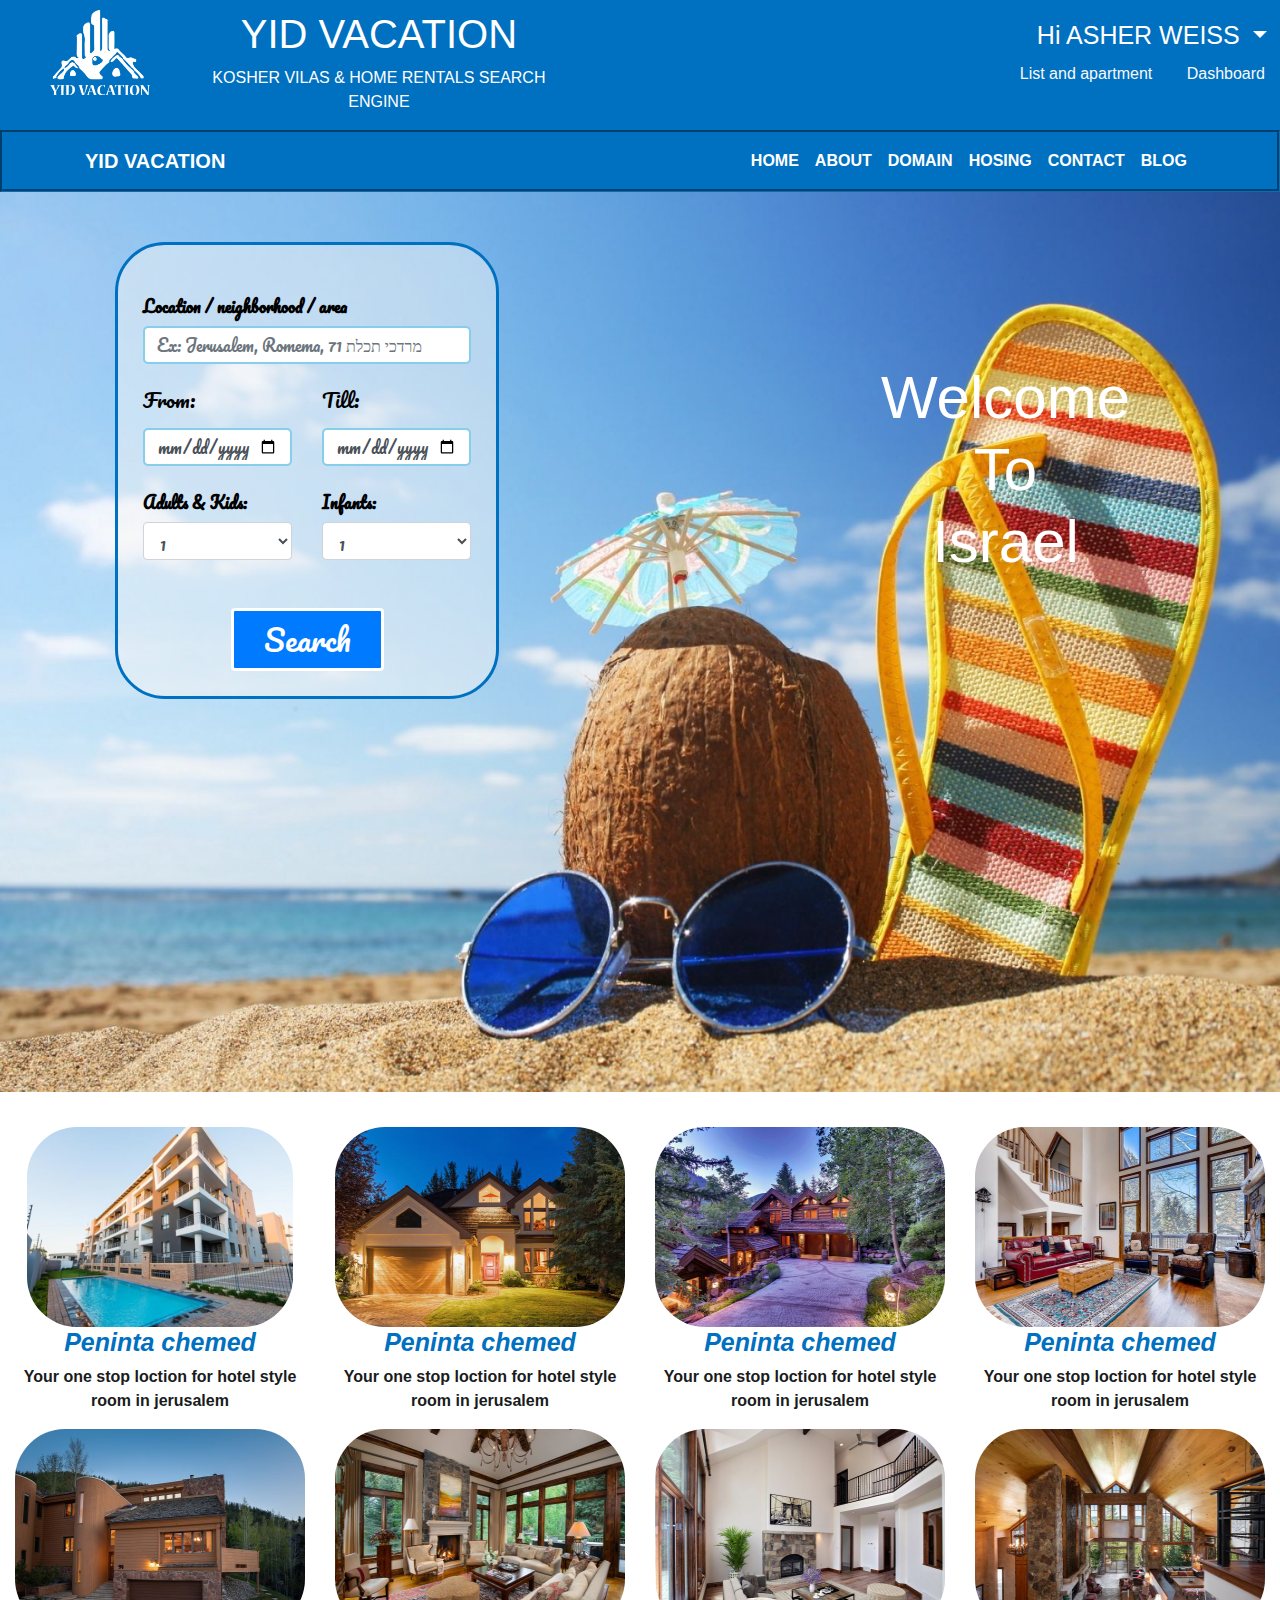
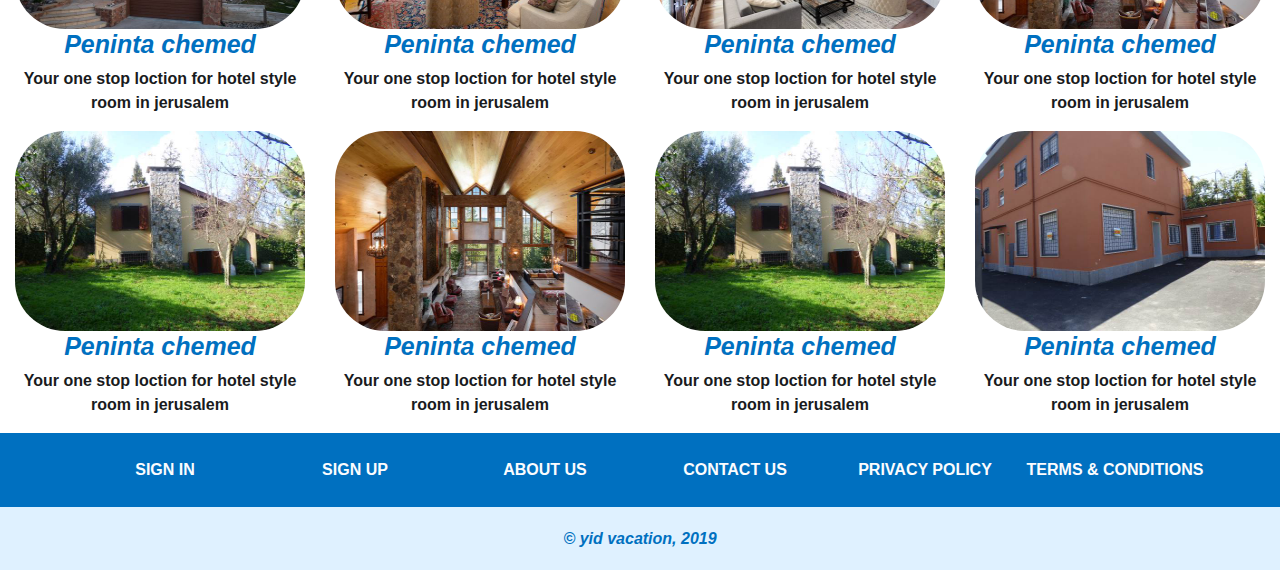
<file: index.html>
<!DOCTYPE html>
<html>
<head>
	<meta charset="utf-8">
	<meta name="viewport" content="width=device-width, initial-scale=1.0">
	<title>YID VACATION</title>
	<link rel="stylesheet" type="text/css" href="css/bootstrap.min.css">
	<link rel="stylesheet" type="text/css" href="css/style.css">
	<link rel="stylesheet" type="text/css" href="css/dashboard.css">
	<link href="https://fonts.googleapis.com/css?family=Pacifico&display=swap" rel="stylesheet">
	<script type="text/javascript" src="js/jquery.js"></script>
	<script type="text/javascript" src="js/popper.js"></script>
	<script type="text/javascript" src="js/bootstrap.min.js"></script>
	<link rel="stylesheet" type="text/css" href="slick/slick.css"/>
    <link rel="stylesheet" type="text/css" href="slick/slick-theme.css"/>
    <script type="text/javascript" src="slick/slick.min.js"></script>


</head>
<body>

<!--Head Start-->	
   <div class="topbar">
   	  <div class="topbar_logo">
   	  	<img src="img/logo.png">
   	  </div>
   		<div class="topbar_section">
			<h1>YID VACATION</h1>
			<p>KOSHER VILAS & HOME RENTALS SEARCH ENGINE</p>
		</div> 
			<div class="link1">
			<div class="dropdown">
  				<button type="text" class="btn btn-primary dropdown-toggle" data-toggle="dropdown">
    		Hi ASHER WEISS
  			</button>
  				<div class="dropdown-menu">
    				<a class="dropdown-item" href="#">Link 1</a>
    				<a class="dropdown-item" href="#">Link 2</a>
    				<a class="dropdown-item" href="#">Link 3</a>
    				<a class="dropdown-item" href="#">Link 4</a>
    				<a class="dropdown-item" href="#">Link 5</a>
    				<a class="dropdown-item" href="#">Link 6</a>
    				<a class="dropdown-item" href="#">Link 7</a>
  				</div>
			</div>
			<div class="link">
				<a class="text-light" href="#">List and apartment</a>
				<a class="text-light" href="#">Dashboard</a>
			</div>
		    </div>
	</div>

<!--Head end-->

<!--Menu start-->
		
		<nav class="navbar navbar-expand-md">
			<div class="container">
				<a href="" class="navbar-brand text-white font-weight-bold">YID VACATION</a>
				<button class="navbar-toggler" type="button" data-toggle="collapse" data-target="#collapsenavbar">
					<span class="navbar-toggler-icon">|||</i></span>
				</button>	

				<div class="collapse navbar-collapse text-center" id="collapsenavbar">
					<ul class="navbar-nav ml-auto ">
						<li class="nav-item">
							<a href="#" class="nav-link text-white font-weight-bold" >HOME</a>
						</li>
						<li class="nav-item">
							<a href="#" class="nav-link text-white font-weight-bold">ABOUT</a>
						</li>
						<li class="nav-item">
							<a href="#" class="nav-link text-white font-weight-bold">DOMAIN</a>
						</li>
						<li class="nav-item">
							<a href="#" class="nav-link text-white font-weight-bold">HOSING</a>
						</li>
						<li class="nav-item">
							<a href="#" class="nav-link text-white font-weight-bold">CONTACT</a>
						</li>
						<li class="nav-item">
							<a href="#" class="nav-link text-white font-weight-bold">BLOG</a>
						</li>
				    </ul>
					
				</div>
				
			</div>

		</nav>
<!--Menu end-->

<!--hero section start-->

<div class="bg_img">
	<div class="welcome"><br><br><br><br><br>
 	    	 	<h1>Welcome <br> To <br> Israel</h1>
 	    	 </div>

 	<div class="search_box">
 		<br>
 		<label >Location / neighborhood / area</label><br>
 	   		<input type="text" placeholder="Ex: Jerusalem, Romema, 71 מרדכי תכלת"  class="form-control"><br>
 	  	  	<div class="row">
 	  			<div class="col-md-6">
 	  				<label><h5>From:</h5></label>
					<input type="Date" class="form-control">
 	  		 	</div>
 	  	     	<div class="col-md-6">
 	  		 		<label><h5>Till:</h5>  </label>
			 		<input type="Date" class="form-control">
 	  	     	</div>
 	      	</div><br>
 	    <div class="row">
 	    	 
	 	  	<div class="col-md-6">
	 	  		<label>Adults & Kids:</label>
	 	  		<select class="form-control">
	 	  		<option>1</option>
	 	  		<option>2</option>
	 	  		<option>3</option>
	 	  		<option>4</option>
	 	  		<option>5</option>
	 	  		<option>6</option>
	 	  		</select>
	 	  	</div>
	 	  	<div class="col-md-6">
	 	  		<label>Infants:</label>
	 	  		<select class="form-control">
	 	  		<option>1</option>
	 	  		<option>2</option>
	 	  		<option>3</option>
	 	  		<option>4</option>
	 	  		<option>5</option>
	 	  		<option>6</option>
	 	  		</select>
	 	  	</div> 
 	    </div>

			<br><br>
 	    	<center>
 	  		<button type="button" class="btn btn-primary btn_search">Search</button>
 	     	</center>
	</div>

</div>

<!--hero section end-->

<!--Galary start-->

<div class="container-fluid">
	<div class="row listing">
		<div class="col-md-3">
			<img src="img/pic_1.jpg" class="img-fluid">
			<h1>Peninta chemed</h1>
			<p>Your one stop loction for hotel style room in jerusalem</p>
		</div>
		<div class="col-md-3">
			<img src="img/pic_2.jpg" class="img-fluid">
			<h1>Peninta chemed</h1>
			<p>Your one stop loction for hotel style room in jerusalem</p>
		</div>
		<div class="col-md-3">
			<img src="img/pic_3.jpg" class="img-fluid">
			<h1>Peninta chemed</h1>
			<p>Your one stop loction for hotel style room in jerusalem</p>
		</div>
		<div class="col-md-3">
			<img src="img/pic_4.jpg" class="img-fluid">
			<h1>Peninta chemed</h1>
			<p>Your one stop loction for hotel style room in jerusalem</p>
		</div>
		<div class="col-md-3">
			<img src="img/pic_5.jpg" class="img-fluid">
			<h1>Peninta chemed</h1>
			<p>Your one stop loction for hotel style room in jerusalem</p>
		</div>
		<div class="col-md-3">
			<img src="img/pic_6.jpg" class="img-fluid">
			<h1>Peninta chemed</h1>
			<p>Your one stop loction for hotel style room in jerusalem</p>
		</div>
		<div class="col-md-3">
			<img src="img/pic_7.jpg" class="img-fluid">
			<h1>Peninta chemed</h1>
			<p>Your one stop loction for hotel style room in jerusalem</p>
		</div>
		<div class="col-md-3">
			<img src="img/pic_8.jpg" class="img-fluid">
			<h1>Peninta chemed</h1>
			<p>Your one stop loction for hotel style room in jerusalem</p>
		</div>
		<div class="col-md-3">
			<img src="img/pic_9.jpg" class="img-fluid">
			<h1>Peninta chemed</h1>
			<p>Your one stop loction for hotel style room in jerusalem</p>
		</div>
		<div class="col-md-3">
			<img src="img/pic_10.jpg" class="img-fluid">
			<h1>Peninta chemed</h1>
			<p>Your one stop loction for hotel style room in jerusalem</p>
		</div>
		<div class="col-md-3">
			<img src="img/pic_11.jpg" class="img-fluid">
			<h1>Peninta chemed</h1>
			<p>Your one stop loction for hotel style room in jerusalem</p>
		</div>
		<div class="col-md-3">
			<img src="img/pic_12.jpg" class="img-fluid">
			<h1>Peninta chemed</h1>
			<p>Your one stop loction for hotel style room in jerusalem</p>
		</div>
	</div>

</div>

<!--Galry end-->

<!--Footer start-->

      <div class="row footer">
      	<div class="container">
      		<div class="row">
      	
		      	<div class="col-md-2 mr-0">
		      	   <a href="#">SIGN IN</a>
		      	</div>
		      	<div class="col-md-2">
		      		<a href="#">SIGN UP</a>
		      	</div>
		      	<div class="col-md-2">
		      		<a href="#">ABOUT US</a>
		      	</div>
		      	<div class="col-md-2">
		      		<a href="#">CONTACT US</a>
		      	</div>
		      	<div class="col-md-2">
		      		<a href="#">PRIVACY POLICY</a>
		      	</div>
		      	<div class="col-md-2">
		      		<a href="#">TERMS & CONDITIONS</a>
		      	</div>

      		</div>
      	</div>
      </div>
<div class="endline">
	<div class="col-md-12 text-center">
		<p>&copy; yid vacation, 2019</p>
	</div>    
</div>
<!--footer end-->
</body>
</html>
</file>
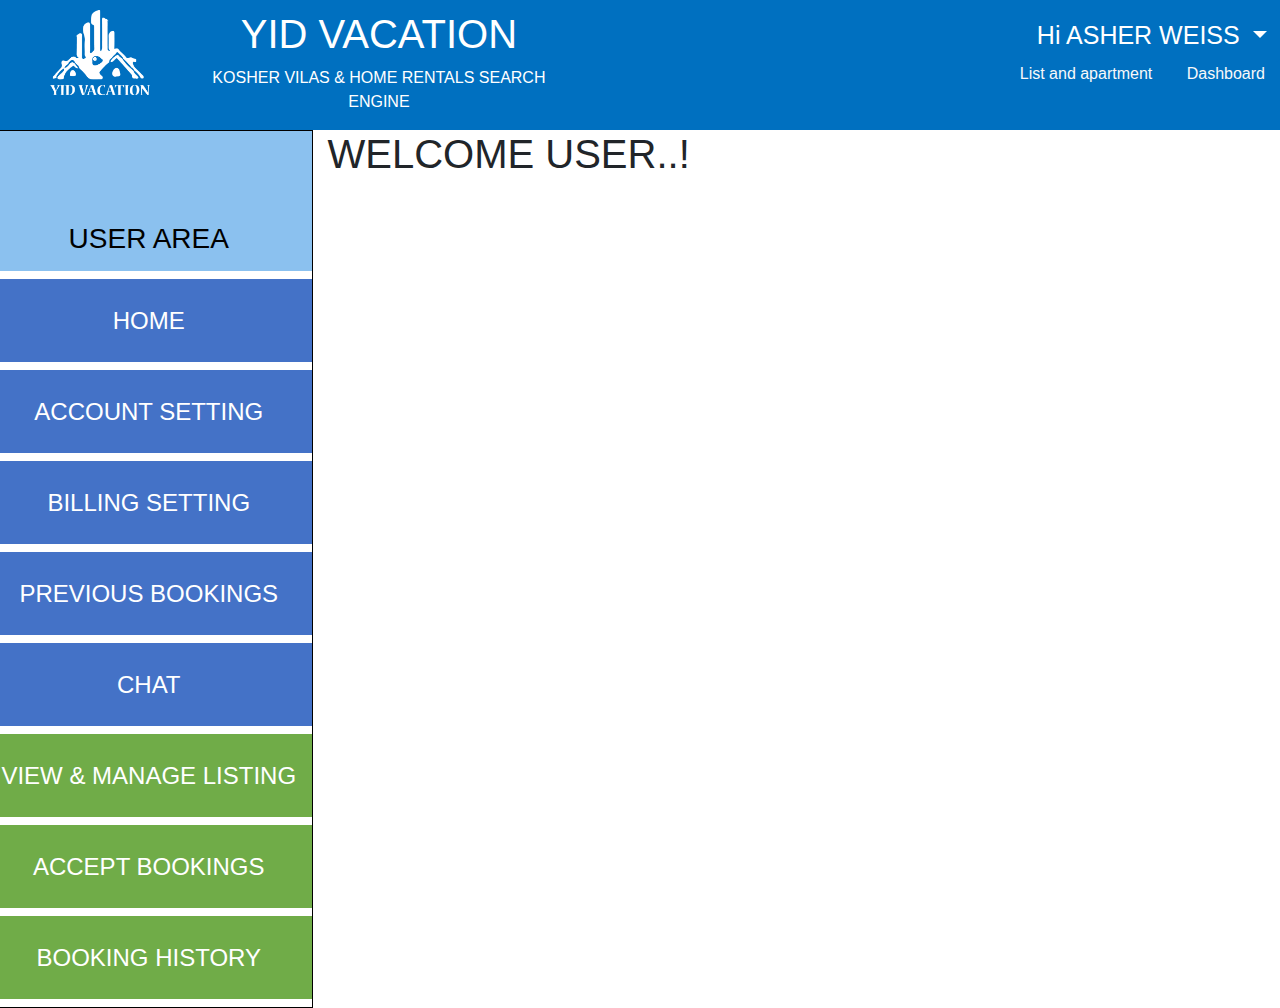
<file: dashboard.html>
<!DOCTYPE html>
<html>
<head>
	<meta charset="utf-8">
	<meta name="viewport" content="width=device-width, initial-scale=1.0">
	<title>YID VACATION</title>
	<link rel="stylesheet" type="text/css" href="css/bootstrap.min.css">
	<link rel="stylesheet" type="text/css" href="css/style.css">
	<link rel="stylesheet" type="text/css" href="css/dashboard.css">
	<link href="https://fonts.googleapis.com/css?family=Pacifico&display=swap" rel="stylesheet">
	<script type="text/javascript" src="js/jquery.js"></script>
	<script type="text/javascript" src="js/popper.js"></script>
	<script type="text/javascript" src="js/bootstrap.min.js"></script>
	<link rel="stylesheet" type="text/css" href="slick/slick.css"/>
    <link rel="stylesheet" type="text/css" href="slick/slick-theme.css"/>
    <script type="text/javascript" src="slick/slick.min.js"></script>
</head>
<body>

	<!--Head Start-->	
   <div class="topbar">
   	  <div class="topbar_logo">
   	  	<img src="img/logo.png">
   	  </div>
   		<div class="topbar_section">
			<h1>YID VACATION</h1>
			<p>KOSHER VILAS & HOME RENTALS SEARCH ENGINE</p>
		</div> 
			<div class="link1">
			<div class="dropdown">
  				<button type="text" class="btn btn-primary dropdown-toggle" data-toggle="dropdown">
    		Hi ASHER WEISS
  			</button>
  				<div class="dropdown-menu">
    				<a class="dropdown-item" href="#">Link 1</a>
    				<a class="dropdown-item" href="#">Link 2</a>
    				<a class="dropdown-item" href="#">Link 3</a>
    				<a class="dropdown-item" href="#">Link 4</a>
    				<a class="dropdown-item" href="#">Link 5</a>
    				<a class="dropdown-item" href="#">Link 6</a>
    				<a class="dropdown-item" href="#">Link 7</a>
  				</div>
			</div>
			<div class="link">
				<a class="text-light" href="#">List and apartment</a>
				<a class="text-light" href="#">Dashboard</a>
			</div>
		    </div>
	</div>

<!--Head end-->

	<div class="container-fluid menu_list">
		<div class="row">
			<div class="col-lg-3 logo_img_dash">
				<h3>USER AREA</h3>
				<h4><a href="#">HOME</a></h4>
				<h4><a href="#">ACCOUNT SETTING</a></h4>
				<h4><a href="#">BILLING SETTING</a></h4>
				<h4><a href="#">PREVIOUS BOOKINGS</a></h2>

				<h4><a href="#">CHAT</a></h4>
				<h1><a href="#">VIEW & MANAGE LISTING</a></h1>
				<h1><a href="#">ACCEPT BOOKINGS</a></h1>
				<h1><a href="#">BOOKING HISTORY</a></h1>
				
			</div>

			<div class="col-lg-9">
				<h1 class="welcome_user_list">WELCOME USER..!</h1>

			</div>
		</div>
	</div>
</body>
</html>
</file>
<file: css/style.css>
*{
	margin: 0;
	padding: 0;
	box-sizing: border-box;
}
body{
	
	font-family: arial;
}
.topbar{
	background: #0070C0;
	width: 100%;
	display: flex;
}
.topbar_logo{
	width: fit-content;
}
.topbar_logo img{
	width: 150px;
	background: #0070C0;
	padding-left: 50px;
	padding-top: 10px;
}
.topbar_section {
	margin-left: 34px;
    text-align: center;
    margin-top: 10px;
    color: white;
}
.dropdown button {
	background: #0070C0;
	margin-top: 10px;
	margin-left: 450px;
	border-color: #0070C0;
	font-size: 25px;
}
.link{
	float:right;
	margin-left: 50px;
	margin-top: 0px;
}
.link a{
	padding: 15px;
}
.navbar{
	background: #0070C0;
	border: #0070C0;
    border-style: groove;
}
.navbar-expand-md{
	background-color: #0070C0; 
}

.form-group{
	background: #ECEFF1;
	border-radius: 100px;
	font-weight: bold;
}
.bg_img{
   background-image: url('../img/main.jpg');
   background-size: 100% 100%;
   width: 100%;
   height: 100vh;
   display: inline-block;
}
.welcome{
	float: right;
    color: white;
    display: inline-block;
    text-align: center;
    font-weight: bolder;
}
.welcome h1{
	margin-right: 100px;
	padding: 50px;
	font-size: 60px;
}
.search_box{
	width: 30%;
    background-color: rgba(246, 246,246,0.5);
    border-radius: 50px;
    margin-left: 115px;
    margin-top: 50px;
    border : solid #0070C0;
    padding: 25px;
    font-family: 'Pacifico', cursive;

}
.search_box label{
    color: black;
    font-weight: bold;
}

.search_box input{
	 
	border: 2px solid skyblue; 
	border-radius: 5px;
}
.search_box button{
	padding-left: 30px;
	padding-right: 30px;
	border: solid white;
}
.btn_search{
	font-family: 'Pacifico', cursive;
	color: #fff !important;
	font-size: 30px;
}
.text_img{
	width: 40%;
	height: 80%;
	float: left;
	background-color: #282923;
}
.welcome{
	float: right;
	display:center;
	margin-bottom: 50px;
}
.footer{
	background: #0070C0;
	width: 100% !important;
	margin: 0px !important;
	text-align: center;
}
.footer a{
	color: #FBFCFE;
	font-weight: bolder;
	padding: 25px 0px;
	display: block;

}
.footer a:hover{
  color: #fff;
}
.footer .col-md-2{
	padding: 0px !important;
}
.endline{
	background: #DFF1FF;
    padding: 3px 0px;
    padding-top: 20px;
    font-weight: bolder;
    font-style: italic;
    color: #0070C0;
}
.listing{
	margin-top: 35px;
	text-align: center;
}
.listing img{
	border-radius: 50px;
	height: 200px; 
}
.listing h1{
   color: #0070C0;
   font-style: italic;
   font-weight: bold;
   font-size: 25px;
}
.listing p{
	color: #191B1D;
	font-weight: bold;
}
</file>
<file: css/dashboard.css>
.menu_list{
	margin: 0px;
	padding: 0px;
}
.logo_img_dash {
	background: #ffffff;
    color: black;
    font-weight: bolder;
    width: 43%;
    border: solid 1px;
    padding: 0px;
}
.logo_img_dash h3{
	width: 100%;
    background: #8BC1EF;
    height: 140px;
    text-align: center;
    line-height: 216px;
}

.logo_img_dash h4{
	background: #4472C7;
    width: 100%;
    height: 83px;
    text-align: center;
    line-height: 83px;
}
.logo_img_dash h2{
	background: #4472C7;
    width: 328px;
    height: 83px;
    text-align: center;
    font-size: 24px;
    line-height: 38px;
}
.logo_img_dash h1{
	background: #70AC48;
	width: 100%;
    height: 83px;
    font-size: 24px;
    text-align: center;
    line-height: 83px;
}
.logo_img_dash a{
	color: #ffffff;
    text-decoration: none;
}
.logo_img_dash a:hover{
	color:#8BC1EF;
}
.welcome_user_list h1{
	background: #0071C1;
    color: #ffffff;
    font-weight: 500;
    border-radius: solid;
    height: 65px;
    border-radius: 10px;
    line-height: 62px;
}
</file>
